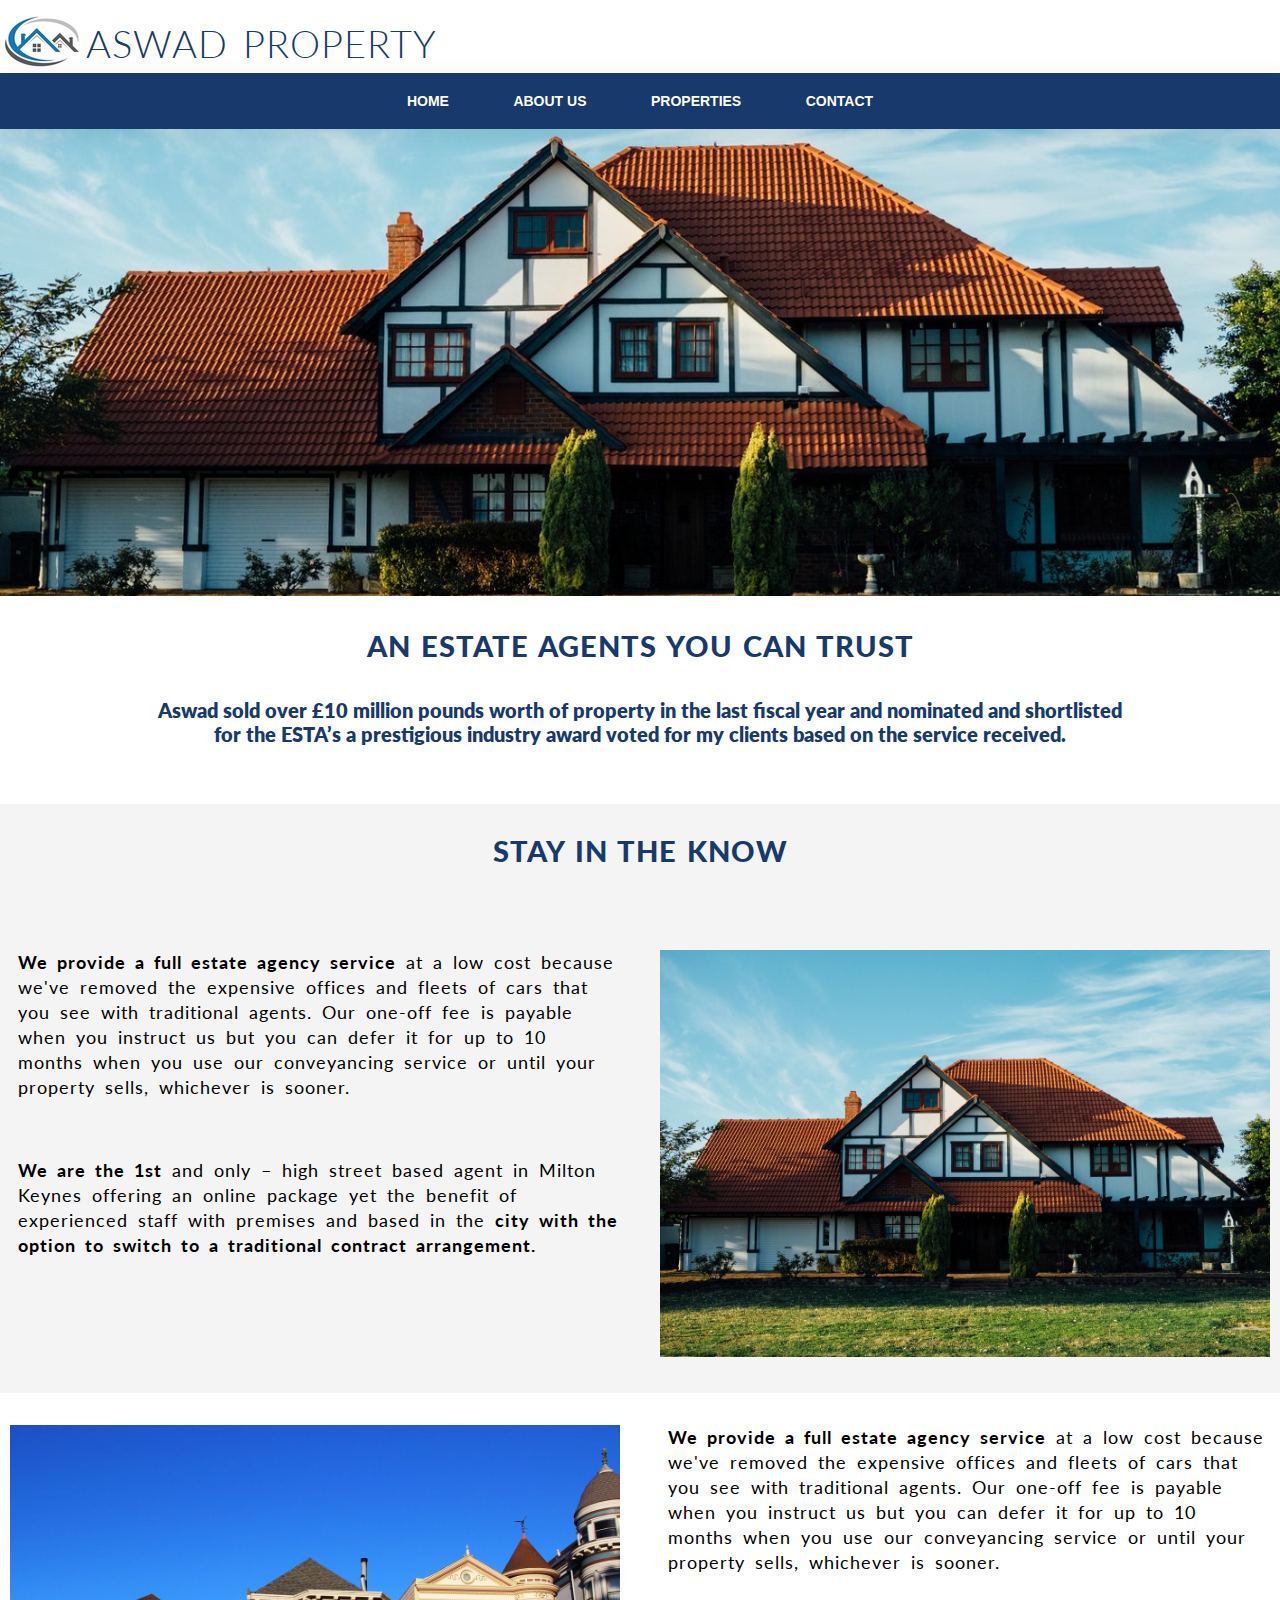
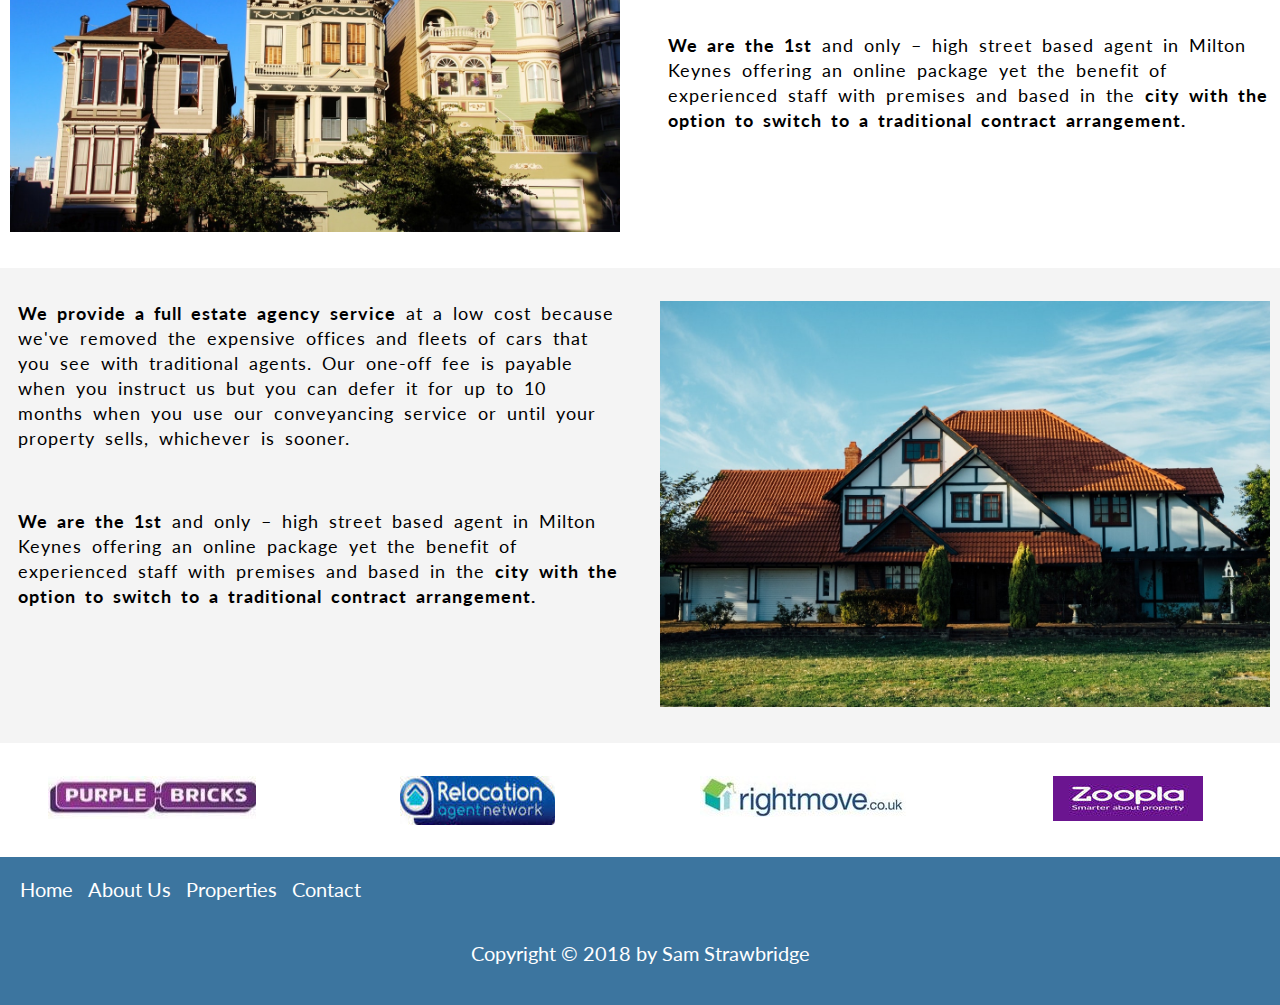
<file: agency/about.html>
<!DOCTYPE html>
<html lang="en">
  <head>
    <meta charset="UTF-8" />
    <meta
      name="viewport"
      content="width=device-width, initial-scale=1 max-scale=1"
    />
    <title>About</title>
    <link
      href="https://fonts.googleapis.com/css?family=Lato:100,300,400,300italic"
      rel="stylesheet"
      type="text/css"
    />
    <link href="css/nav.css" rel="stylesheet" />
    <link href="css/half-slider.css" rel="stylesheet" />
    <link href="css/bootstrap.css" rel="stylesheet" />
    <link href="css/Grid.css" rel="stylesheet" />
    <link href="css/style.css" rel="stylesheet" />
    <link
      rel="stylesheet"
      href="https://use.fontawesome.com/releases/v5.5.0/css/all.css"
      integrity="sha384-B4dIYHKNBt8Bc12p+WXckhzcICo0wtJAoU8YZTY5qE0Id1GSseTk6S+L3BlXeVIU"
      crossorigin="anonymous"
    />
  </head>

  <body>
    <script src="js/jquery-1.11.2.min.js"></script>
    <script src="js/main.js"></script>

    <div class="logo">
      <img src="images/logo.jpg" alt="" />
      <h1>ASWAD PROPERTY</h1>
    </div>

    <div class="nav-wrap">
      <nav class="navigation">
        <div class="nav yoga">
          <ul class="nav-menu">
            <li><a href="index.html">Home</a></li>
            <li><a href="about.html">About Us</a></li>
            <li><a href="properties.html">Properties</a></li>
            <li><a href="contact.html">Contact</a></li>
          </ul>
        </div>
      </nav>
    </div>

    <div class="other-background"></div>

    <section class="section-intro">
      <div class="row">
        <div class="col span-1-of-1">
          <h2>An Estate Agents You Can Trust</h2>
          <p class="first">
            Aswad sold over £10 million pounds worth of property in the last
            fiscal year and nominated and shortlisted for the ESTA’s a
            prestigious industry award voted for my clients based on the service
            received.
          </p>
        </div>
      </div>
    </section>

    <section class="section-about">
      <div class="divider-background">
        <div class="row">
          <h2>Stay In The Know</h2>
        </div>
        <div class="row">
          <div class="col span-1-of-2">
            <div class="margin-about">
              <p class="facts">
                <strong>We provide a full estate agency service</strong> at a
                low cost because we've removed the expensive offices and fleets
                of cars that you see with traditional agents. Our one-off fee is
                payable when you instruct us but you can defer it for up to 10
                months when you use our conveyancing service or until your
                property sells, whichever is sooner.
              </p>
              <br /><br />
              <p class="facts">
                <strong>We are the 1st</strong> and only – high street based
                agent in Milton Keynes offering an online package yet the
                benefit of experienced staff with premises and based in the
                <strong
                  >city with the option to switch to a traditional contract
                  arrangement.</strong
                ><br /><br />
              </p>
            </div>
          </div>
          <div class="col span-1-of-2">
            <div class="container-about">
              <img src="images/img2.jpg" alt="" />
            </div>
          </div>
        </div>
      </div>
      <div class="row">
        <div class="col span-1-of-2">
          <div class="container-about">
            <img src="images/img3.jpg" alt="" />
          </div>
        </div>
        <div class="col span-1-of-2">
          <div class="margin-about">
            <p class="facts">
              <strong>We provide a full estate agency service</strong> at a low
              cost because we've removed the expensive offices and fleets of
              cars that you see with traditional agents. Our one-off fee is
              payable when you instruct us but you can defer it for up to 10
              months when you use our conveyancing service or until your
              property sells, whichever is sooner.
            </p>
            <br /><br />
            <p class="facts">
              <strong>We are the 1st</strong> and only – high street based agent
              in Milton Keynes offering an online package yet the benefit of
              experienced staff with premises and based in the
              <strong
                >city with the option to switch to a traditional contract
                arrangement.</strong
              ><br /><br />
            </p>
          </div>
        </div>
      </div>
      <div class="divider-background">
        <div class="row">
          <div class="col span-1-of-2">
            <div class="margin-about">
              <p class="facts">
                <strong>We provide a full estate agency service</strong> at a
                low cost because we've removed the expensive offices and fleets
                of cars that you see with traditional agents. Our one-off fee is
                payable when you instruct us but you can defer it for up to 10
                months when you use our conveyancing service or until your
                property sells, whichever is sooner.
              </p>
              <br /><br />
              <p class="facts">
                <strong>We are the 1st</strong> and only – high street based
                agent in Milton Keynes offering an online package yet the
                benefit of experienced staff with premises and based in the
                <strong
                  >city with the option to switch to a traditional contract
                  arrangement.</strong
                ><br /><br />
              </p>
            </div>
          </div>
          <div class="col span-1-of-2">
            <div class="container-about">
              <img src="images/img2.jpg" alt="" />
            </div>
          </div>
        </div>
      </div>
    </section>

    <div class="section-connect">
      <div class="row">
        <div class="col span-1-of-4">
          <a href="">
            <img
              class="img-fluid img-center"
              src="images/purplebricks.jpg"
              alt=""
            />
          </a>
        </div>
        <div class="col span-1-of-4">
          <a href="">
            <img
              class="img-fluid img-center"
              src="images/relocation.jpg"
              alt=""
            />
          </a>
        </div>
        <div class="col span-1-of-4">
          <a href="">
            <img
              class="img-fluid img-center"
              src="images/rightmove.jpg"
              alt=""
            />
          </a>
        </div>
        <div class="col span-1-of-4">
          <a href="">
            <img class="img-fluid img-center" src="images/Zoopla.jpg" alt="" />
          </a>
        </div>
      </div>
    </div>

    <div class="section-footer">
      <div class="row">
        <ul class="footer-nav">
          <li><a href="index.html">Home</a></li>
          <li><a href="about.html">About Us</a></li>
          <li><a href="properties.html">Properties</a></li>
          <li><a href="contact.html">Contact</a></li>
        </ul>

        <ul class="social-links">
          <li>
            <a href="#"><i class="fab fa-facebook-f"></i></a>
          </li>
          <li>
            <a href="#"><i class="fab fa-twitter"></i></a>
          </li>
          <li>
            <a href="#"><i class="fab fa-instagram"></i></a>
          </li>
          <li>
            <a href="#"><i class="fab fa-google-plus-square"></i></a>
          </li>
        </ul>
      </div>
      <div class="row">
        <div class="copy">
          <p>Copyright &copy; 2018 by Sam Strawbridge</p>
        </div>
      </div>
    </div>

    <!-- jQuery -->
    <script src="js/jquery.js"></script>

    <!-- Bootstrap Core JavaScript -->
    <script src="js/bootstrap.min.js"></script>

    <!-- Script to Activate the Carousel -->
    <script>
      $(".carousel").carousel({
        interval: 5000 //changes the speed
      });
    </script>
  </body>
</html>
</file>
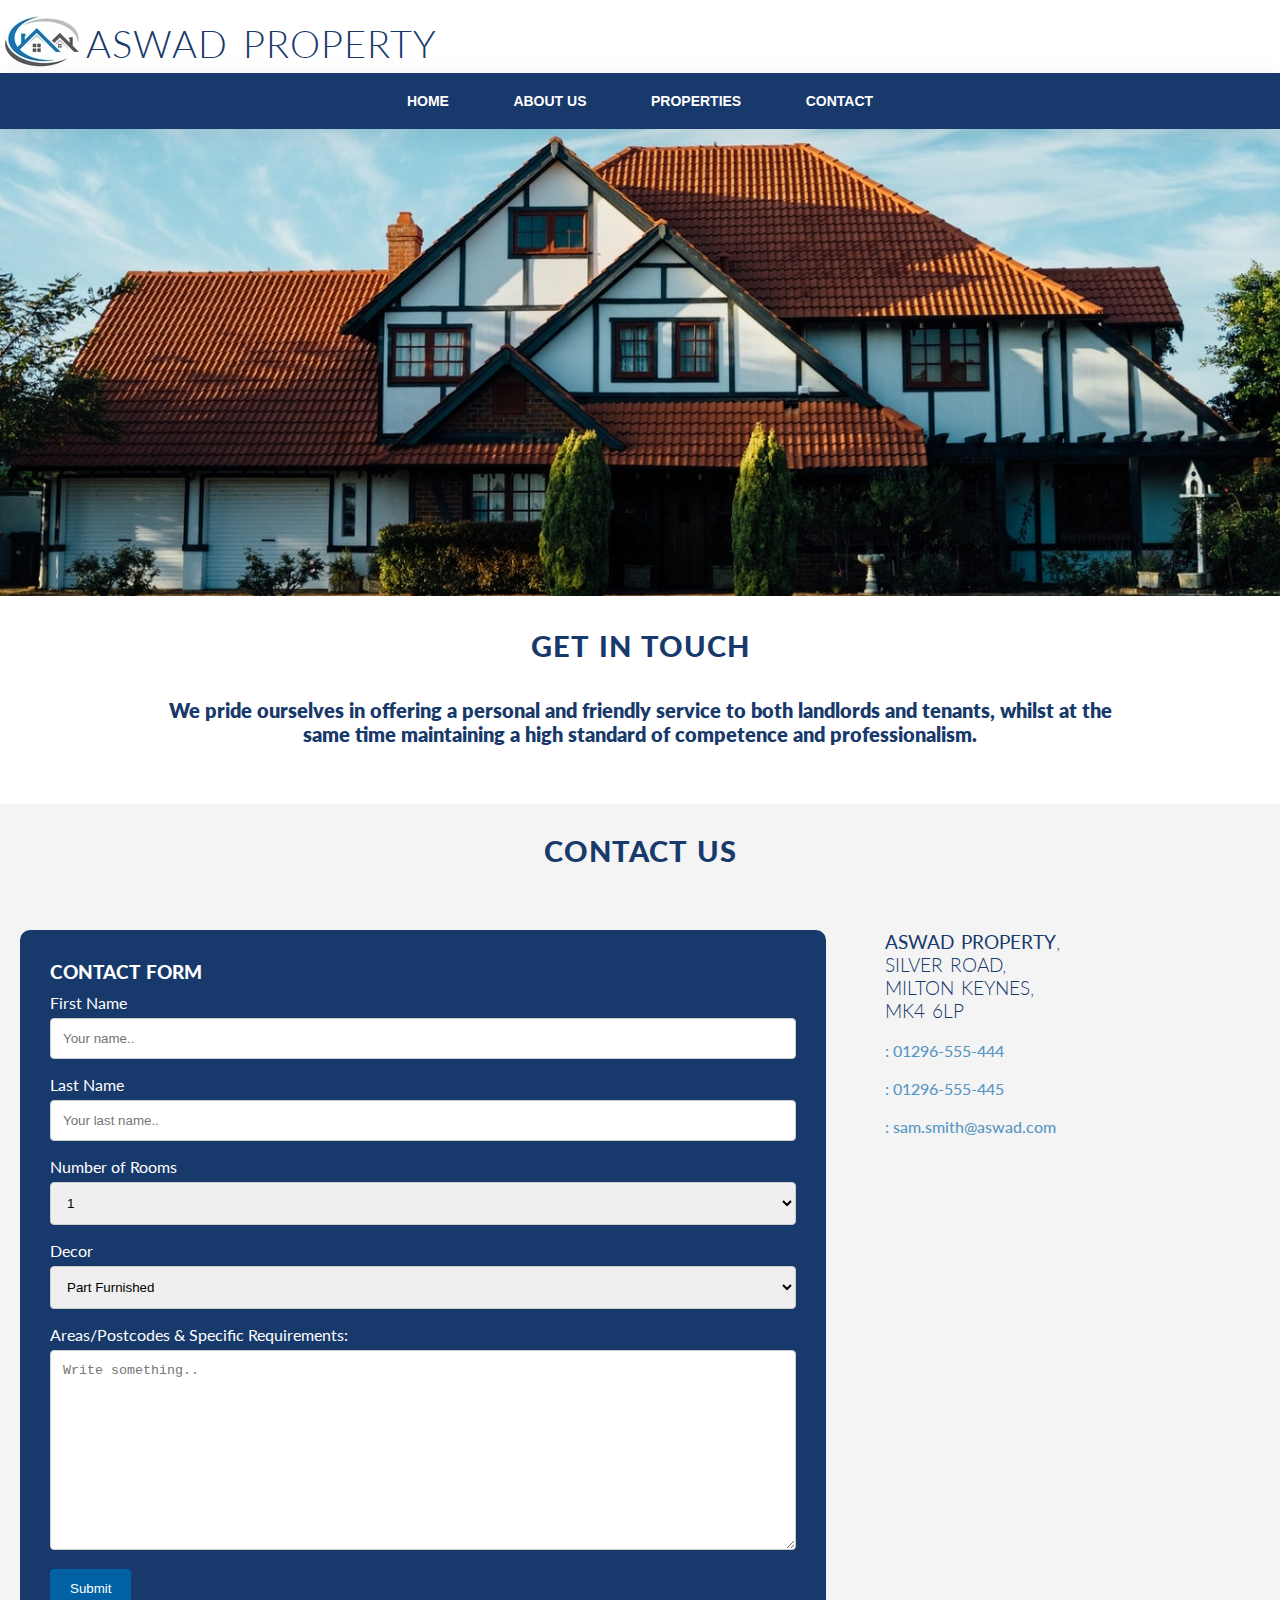
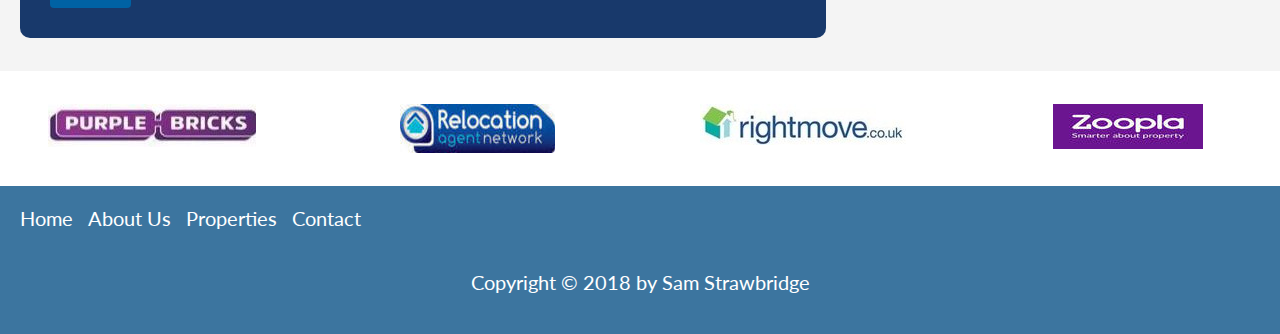
<file: agency/contact.html>
<!DOCTYPE html>
<html lang="en">
  <head>
    <meta charset="UTF-8" />
    <meta
      name="viewport"
      content="width=device-width, initial-scale=1 max-scale=1"
    />
    <title>Contact</title>
    <link
      href="https://fonts.googleapis.com/css?family=Lato:100,300,400,300italic"
      rel="stylesheet"
      type="text/css"
    />
    <link href="css/nav.css" rel="stylesheet" />
    <link href="css/half-slider.css" rel="stylesheet" />
    <link href="css/bootstrap.css" rel="stylesheet" />
    <link href="css/Grid.css" rel="stylesheet" />
    <link href="css/style.css" rel="stylesheet" />
    <link
      rel="stylesheet"
      href="https://use.fontawesome.com/releases/v5.5.0/css/all.css"
      integrity="sha384-B4dIYHKNBt8Bc12p+WXckhzcICo0wtJAoU8YZTY5qE0Id1GSseTk6S+L3BlXeVIU"
      crossorigin="anonymous"
    />
  </head>

  <body>
    <script src="js/jquery-1.11.2.min.js"></script>
    <script src="js/main.js"></script>

    <div class="logo">
      <img src="images/logo.jpg" alt="" />
      <h1>ASWAD PROPERTY</h1>
    </div>

    <div class="nav-wrap">
      <nav class="navigation">
        <div class="nav" nav-menu-style="yoga">
          <ul class="nav-menu">
            <li><a href="index.html">Home</a></li>
            <li><a href="about.html">About Us</a></li>
            <li><a href="properties.html">Properties</a></li>
            <li><a href="contact.html">Contact</a></li>
          </ul>
        </div>
      </nav>
    </div>

    <div class="other-background"></div>

    <section class="section-intro">
      <div class="row">
        <div class="col span-1-of-1">
          <h2>Get In Touch</h2>
          <p class="first">
            We pride ourselves in offering a personal and friendly service to
            both landlords and tenants, whilst at the same time maintaining a
            high standard of competence and professionalism.
          </p>
        </div>
      </div>
    </section>

    <section class="section-contact">
      <div class="divider-background">
        <div class="row">
          <h2>Contact Us</h2>
        </div>
        <div class="row">
          <div class="col span-2-of-3">
            <div class="container">
              <h3>Contact Form</h3>
              <form>
                <label for="fname">First Name</label>
                <input
                  type="text"
                  id="fname"
                  name="firstname"
                  placeholder="Your name.."
                />

                <label for="lname">Last Name</label>
                <input
                  type="text"
                  id="lname"
                  name="lastname"
                  placeholder="Your last name.."
                />

                <label for="number">Number of Rooms</label>
                <select id="number" name="number">
                  <option value="one">1</option>
                  <option value="two">2</option>
                  <option value="three">3</option>
                  <option value="more">4+</option>
                </select>

                <label for="decor">Decor</label>
                <select id="decor" name="decor">
                  <option value="part">Part Furnished</option>
                  <option value="furnished">Furnished</option>
                  <option value="unfurnished">Unfurnished</option>
                </select>

                <label for="subject"
                  >Areas/Postcodes & Specific Requirements:</label
                >
                <textarea
                  id="subject"
                  name="subject"
                  placeholder="Write something.."
                  style="height:200px"
                ></textarea>

                <input type="submit" value="Submit" />
              </form>
            </div>
          </div>

          <div class="col span-1-of-3">
            <div class="margin">
              <h3>
                <strong>ASWAD PROPERTY</strong>,<br />
                Silver Road,<br />
                Milton Keynes,<br />
                MK4 6LP
              </h3>
              <br />
            </div>
            <div class="icons margin-icons">
              <i class="fas fa-phone"></i> : 01296-555-444<br /><br />
              <i class="fas fa-fax"></i>: 01296-555-445<br /><br />
              <i class="fas fa-envelope-open"></i> : sam.smith@aswad.com<br />
            </div>
            <iframe
              class="mymap"
              src="https://www.google.com/maps/embed?pb=!1m18!1m12!1m3!1d2454.221865726275!2d-0.766960348516259!3d52.03927197939625!2m3!1f0!2f0!3f0!3m2!1i1024!2i768!4f13.1!3m3!1m2!1s0x4877aaa21dd7b1f1%3A0xf9d505be35c33cfd!2sWitan+Gate%2C+Milton+Keynes+MK9+2HP!5e0!3m2!1sen!2suk!4v1539789175643"
              allowfullscreen
            ></iframe>
          </div>
        </div>
      </div>
    </section>

    <div class="section-connect">
      <div class="row">
        <div class="col span-1-of-4">
          <a href="">
            <img
              class="img-fluid img-center"
              src="images/purplebricks.jpg"
              alt=""
            />
          </a>
        </div>
        <div class="col span-1-of-4">
          <a href="">
            <img
              class="img-fluid img-center"
              src="images/relocation.jpg"
              alt=""
            />
          </a>
        </div>
        <div class="col span-1-of-4">
          <a href="">
            <img
              class="img-fluid img-center"
              src="images/rightmove.jpg"
              alt=""
            />
          </a>
        </div>
        <div class="col span-1-of-4">
          <a href="">
            <img class="img-fluid img-center" src="images/Zoopla.jpg" alt="" />
          </a>
        </div>
      </div>
    </div>

    <div class="section-footer">
      <div class="row">
        <ul class="footer-nav">
          <li><a href="index.html">Home</a></li>
          <li><a href="about.html">About Us</a></li>
          <li><a href="properties.html">Properties</a></li>
          <li><a href="contact.html">Contact</a></li>
        </ul>

        <ul class="social-links">
          <li>
            <a href="#"><i class="fab fa-facebook-f"></i></a>
          </li>
          <li>
            <a href="#"><i class="fab fa-twitter"></i></a>
          </li>
          <li>
            <a href="#"><i class="fab fa-instagram"></i></a>
          </li>
          <li>
            <a href="#"><i class="fab fa-google-plus-square"></i></a>
          </li>
        </ul>
      </div>
      <div class="row">
        <div class="copy">
          <p>Copyright &copy; 2018 by Sam Strawbridge</p>
        </div>
      </div>
    </div>

    <!-- jQuery -->
    <script src="js/jquery.js"></script>

    <!-- Bootstrap Core JavaScript -->
    <script src="js/bootstrap.min.js"></script>

    <!-- Script to Activate the Carousel -->
    <script>
      $(".carousel").carousel({
        interval: 5000 //changes the speed
      });
    </script>
  </body>
</html>
</file>
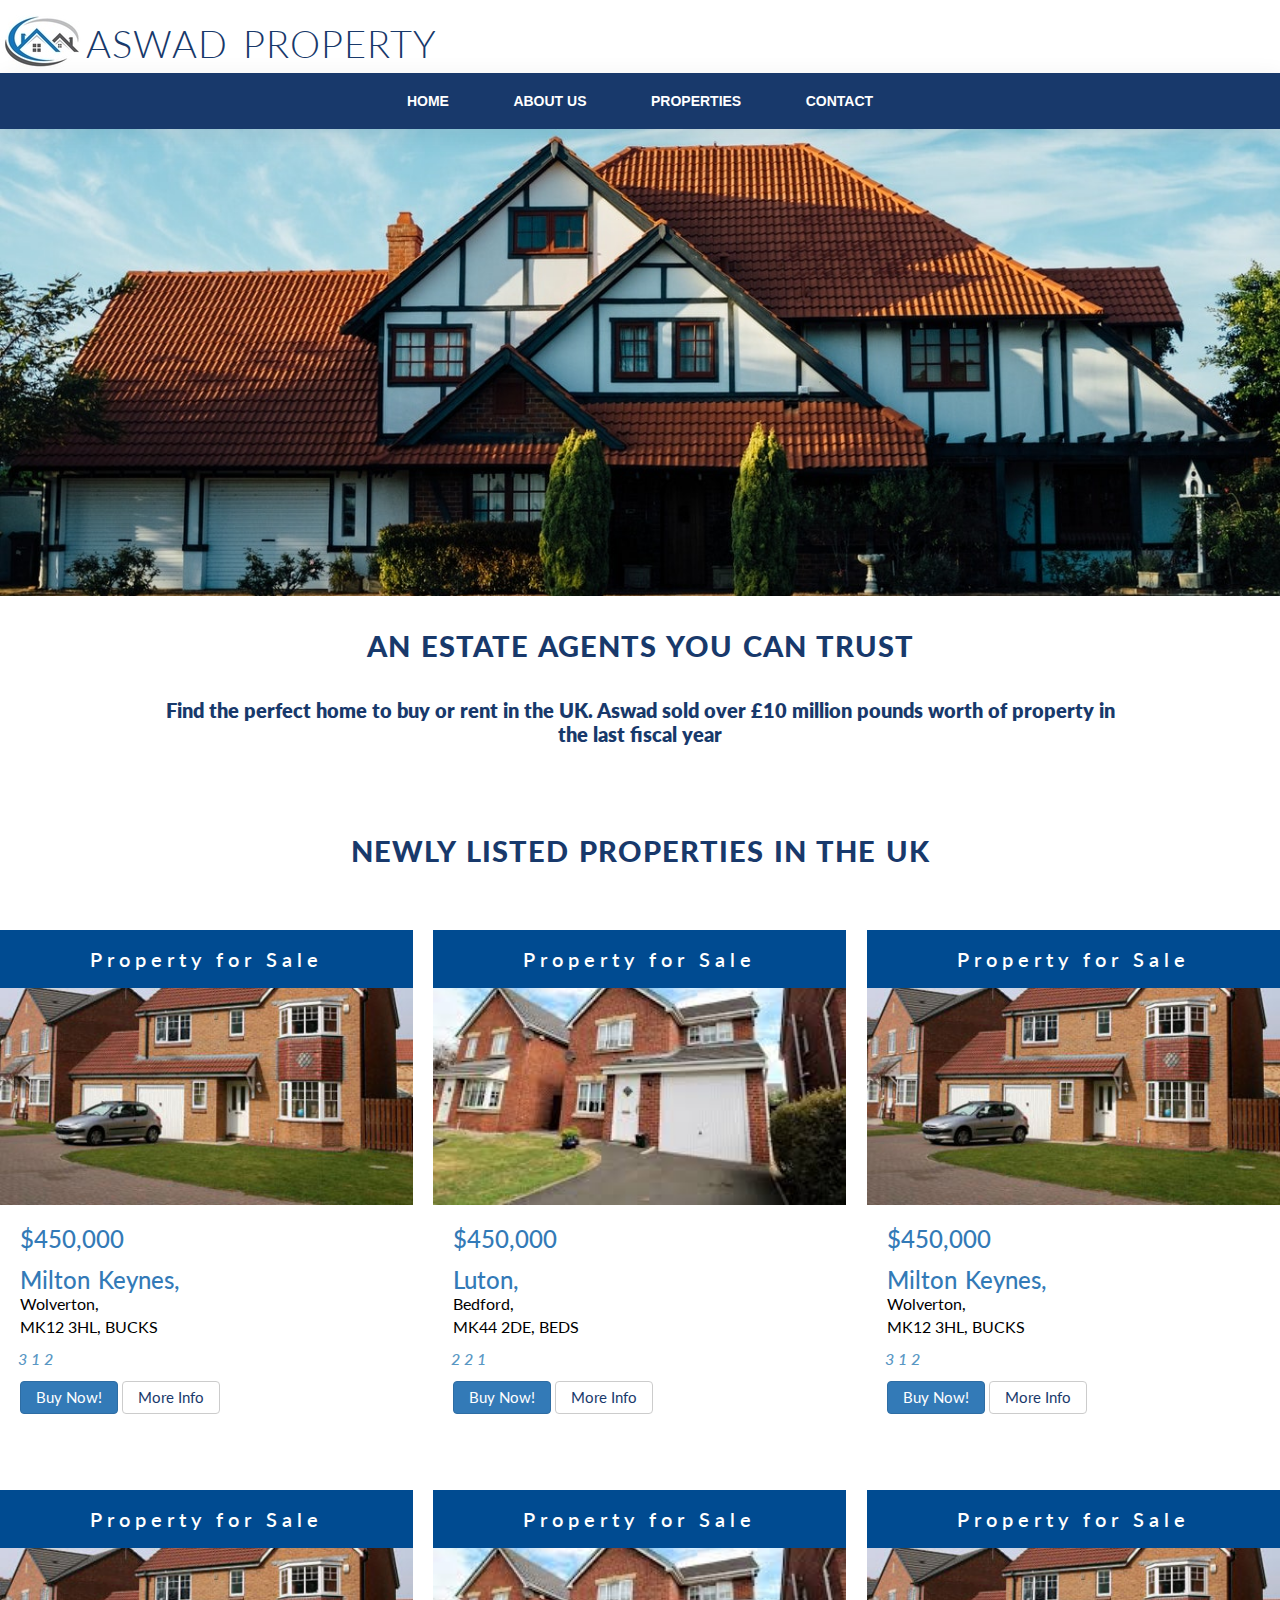
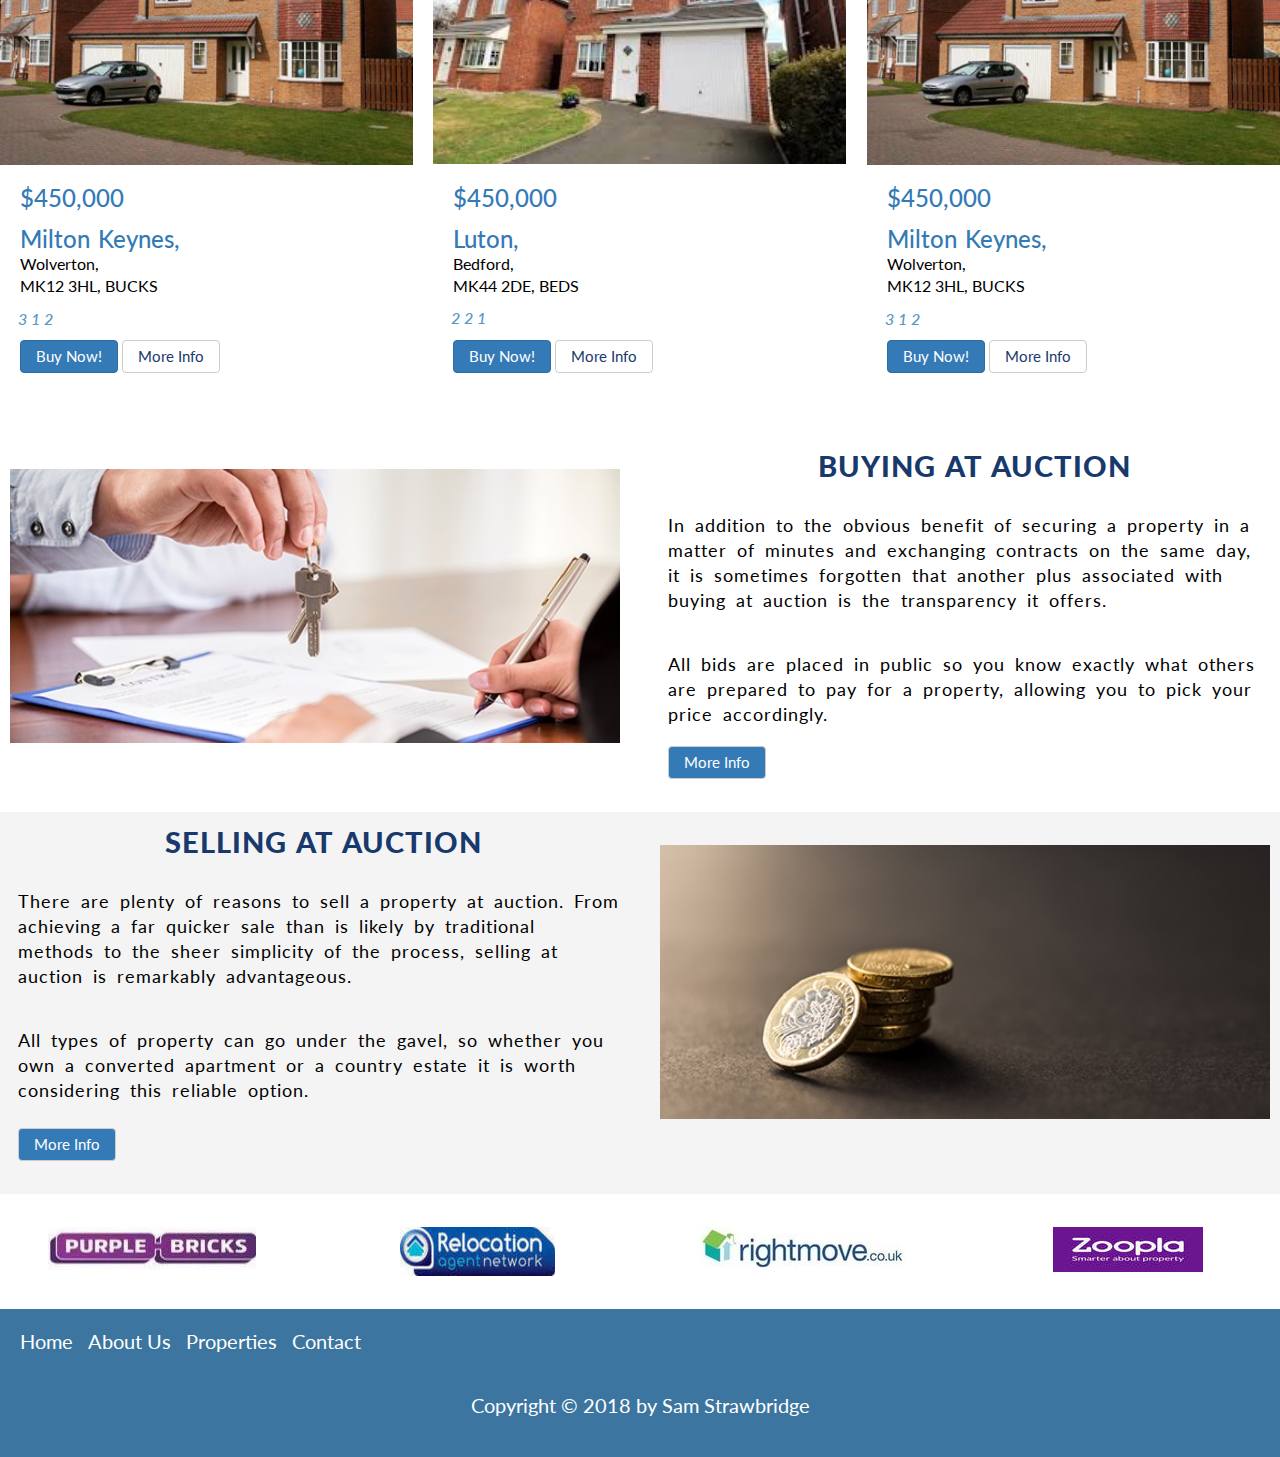
<file: agency/properties.html>
<!DOCTYPE html>
<html lang="en">
  <head>
    <meta charset="UTF-8" />
    <meta
      name="viewport"
      content="width=device-width, initial-scale=1 max-scale=1"
    />
    <title>Properties</title>
    <link
      href="https://fonts.googleapis.com/css?family=Lato:100,300,400,300italic"
      rel="stylesheet"
      type="text/css"
    />
    <link href="css/nav.css" rel="stylesheet" />
    <link href="css/half-slider.css" rel="stylesheet" />
    <link href="css/bootstrap.css" rel="stylesheet" />
    <link href="css/Grid.css" rel="stylesheet" />
    <link href="css/style.css" rel="stylesheet" />
    <link
      rel="stylesheet"
      href="https://use.fontawesome.com/releases/v5.5.0/css/all.css"
      integrity="sha384-B4dIYHKNBt8Bc12p+WXckhzcICo0wtJAoU8YZTY5qE0Id1GSseTk6S+L3BlXeVIU"
      crossorigin="anonymous"
    />
  </head>

  <body>
    <script src="js/jquery-1.11.2.min.js"></script>
    <script src="js/main.js"></script>

    <div class="logo">
      <img src="images/logo.jpg" alt="" />
      <h1>ASWAD PROPERTY</h1>
    </div>

    <div class="nav-wrap">
      <nav class="navigation">
        <div class="nav" nav-menu-style="yoga">
          <ul class="nav-menu">
            <li><a href="index.html">Home</a></li>
            <li><a href="about.html">About Us</a></li>
            <li><a href="properties.html">Properties</a></li>
            <li><a href="contact.html">Contact</a></li>
          </ul>
        </div>
      </nav>
    </div>

    <div class="other-background"></div>

    <section class="section-intro">
      <div class="row">
        <div class="col span-1-of-1">
          <h2>An Estate Agents You Can Trust</h2>
          <p class="first">
            Find the perfect home to buy or rent in the UK. Aswad sold over £10
            million pounds worth of property in the last fiscal year
          </p>
        </div>
      </div>
    </section>

    <section class="section-properties">
      <div class="row">
        <h2>Newly listed properties in the UK</h2>
      </div>
      <div class="row">
        <div class="divider-background">
          <div class="col span-1-of-3">
            <div class="thumbnail">
              <div class="img">
                <img src="images/house1.jpg" alt="" />
                <div class="top"><span>Property for Sale</span></div>
              </div>
              <div class="caption">
                <h3>$450,000</h3>
                <h3>Milton Keynes,</h3>
                <p>
                  Wolverton,<br />
                  MK12 3HL, BUCKS
                </p>
                <div class="icons">
                  <i class="fas fa-bed"> 3</i>
                  <i class="fas fa-shower"> 1</i>
                  <i class="fas fa-car"> 2</i>
                </div>
                <p>
                  <a href="house1.html" class="btn btn-primary">Buy Now!</a>
                  <a href="house1.html" class="btn btn-default">More Info</a>
                </p>
              </div>
            </div>
          </div>

          <div class="col span-1-of-3">
            <div class="thumbnail">
              <div class="img">
                <img src="images/house6.jpg" alt="" />
                <div class="top"><span>Property for Sale</span></div>
              </div>
              <div class="caption">
                <h3>$450,000</h3>
                <h3>Luton,</h3>
                <p>
                  Bedford,<br />
                  MK44 2DE, BEDS
                </p>
                <div class="icons">
                  <i class="fas fa-bed"> 2</i>
                  <i class="fas fa-shower"> 2</i>
                  <i class="fas fa-car"> 1</i>
                </div>
                <p>
                  <a href="house1.html" class="btn btn-primary">Buy Now!</a>
                  <a href="house1.html" class="btn btn-default">More Info</a>
                </p>
              </div>
            </div>
          </div>
          <div class="col span-1-of-3">
            <div class="thumbnail">
              <div class="img">
                <img src="images/house1.jpg" alt="" />
                <div class="top"><span>Property for Sale</span></div>
              </div>
              <div class="caption">
                <h3>$450,000</h3>
                <h3>Milton Keynes,</h3>
                <p>
                  Wolverton,<br />
                  MK12 3HL, BUCKS
                </p>
                <div class="icons">
                  <i class="fas fa-bed"> 3</i>
                  <i class="fas fa-shower"> 1</i>
                  <i class="fas fa-car"> 2</i>
                </div>
                <p>
                  <a href="house1.html" class="btn btn-primary">Buy Now!</a>
                  <a href="house1.html" class="btn btn-default">More Info</a>
                </p>
              </div>
            </div>
          </div>
        </div>
      </div>
      <div class="row">
        <div class="divider-background">
          <div class="col span-1-of-3">
            <div class="thumbnail">
              <div class="img">
                <img src="images/house1.jpg" alt="" />
                <div class="top"><span>Property for Sale</span></div>
              </div>
              <div class="caption">
                <h3>$450,000</h3>
                <h3>Milton Keynes,</h3>
                <p>
                  Wolverton,<br />
                  MK12 3HL, BUCKS
                </p>
                <div class="icons">
                  <i class="fas fa-bed"> 3</i>
                  <i class="fas fa-shower"> 1</i>
                  <i class="fas fa-car"> 2</i>
                </div>
                <p>
                  <a href="house1.html" class="btn btn-primary">Buy Now!</a>
                  <a href="house1.html" class="btn btn-default">More Info</a>
                </p>
              </div>
            </div>
          </div>

          <div class="col span-1-of-3">
            <div class="thumbnail">
              <div class="img">
                <img src="images/house6.jpg" alt="" />
                <div class="top"><span>Property for Sale</span></div>
              </div>
              <div class="caption">
                <h3>$450,000</h3>
                <h3>Luton,</h3>
                <p>
                  Bedford,<br />
                  MK44 2DE, BEDS
                </p>
                <div class="icons">
                  <i class="fas fa-bed"> 2</i>
                  <i class="fas fa-shower"> 2</i>
                  <i class="fas fa-car"> 1</i>
                </div>
                <p>
                  <a href="house1.html" class="btn btn-primary">Buy Now!</a>
                  <a href="house1.html" class="btn btn-default">More Info</a>
                </p>
              </div>
            </div>
          </div>
          <div class="col span-1-of-3">
            <div class="thumbnail">
              <div class="img">
                <img src="images/house1.jpg" alt="" />
                <div class="top"><span>Property for Sale</span></div>
              </div>
              <div class="caption">
                <h3>$450,000</h3>
                <h3>Milton Keynes,</h3>
                <p>
                  Wolverton,<br />
                  MK12 3HL, BUCKS
                </p>
                <div class="icons">
                  <i class="fas fa-bed"> 3</i>
                  <i class="fas fa-shower"> 1</i>
                  <i class="fas fa-car"> 2</i>
                </div>
                <p>
                  <a href="house1.html" class="btn btn-primary">Buy Now!</a>
                  <a href="house1.html" class="btn btn-default">More Info</a>
                </p>
              </div>
            </div>
          </div>
        </div>
      </div>
    </section>

    <section class="section-auction-details">
      <div class="row">
        <div class="col span-1-of-2">
          <div class="container-about">
            <img src="images/keys.jpg" alt="" />
          </div>
        </div>
        <div class="col span-1-of-2">
          <div class="margin-about">
            <h2>BUYING AT AUCTION</h2>
            <p class="facts">
              In addition to the obvious benefit of securing a property in a
              matter of minutes and exchanging contracts on the same day, it is
              sometimes forgotten that another plus associated with buying at
              auction is the transparency it offers.
            </p>
            <br />
            <p class="facts">
              All bids are placed in public so you know exactly what others are
              prepared to pay for a property, allowing you to pick your price
              accordingly.
            </p>
            <br />
            <p>
              <a href="house1.html" class="btn btn-auction">More Info</a>
            </p>
          </div>
        </div>
      </div>
      <div class="divider-background">
        <div class="row">
          <div class="col span-1-of-2">
            <div class="margin-about">
              <h2>SELLING AT AUCTION</h2>
              <p class="facts">
                There are plenty of reasons to sell a property at auction. From
                achieving a far quicker sale than is likely by traditional
                methods to the sheer simplicity of the process, selling at
                auction is remarkably advantageous.
              </p>
              <br />
              <p class="facts">
                All types of property can go under the gavel, so whether you own
                a converted apartment or a country estate it is worth
                considering this reliable option.<br /><br />
              </p>
              <p>
                <a href="house1.html" class="btn btn-auction">More Info</a>
              </p>
            </div>
          </div>
          <div class="col span-1-of-2">
            <div class="container-about">
              <img src="images/money.jpg" alt="" />
            </div>
          </div>
        </div>
      </div>
    </section>

    <div class="section-connect">
      <div class="row">
        <div class="col span-1-of-4">
          <a href="">
            <img
              class="img-fluid img-center"
              src="images/purplebricks.jpg"
              alt=""
            />
          </a>
        </div>
        <div class="col span-1-of-4">
          <a href="">
            <img
              class="img-fluid img-center"
              src="images/relocation.jpg"
              alt=""
            />
          </a>
        </div>
        <div class="col span-1-of-4">
          <a href="">
            <img
              class="img-fluid img-center"
              src="images/rightmove.jpg"
              alt=""
            />
          </a>
        </div>
        <div class="col span-1-of-4">
          <a href="">
            <img class="img-fluid img-center" src="images/Zoopla.jpg" alt="" />
          </a>
        </div>
      </div>
    </div>

    <div class="section-footer">
      <div class="row">
        <ul class="footer-nav">
          <li><a href="index.html">Home</a></li>
          <li><a href="about.html">About Us</a></li>
          <li><a href="properties.html">Properties</a></li>
          <li><a href="contact.html">Contact</a></li>
        </ul>

        <ul class="social-links">
          <li>
            <a href="#"><i class="fab fa-facebook-f"></i></a>
          </li>
          <li>
            <a href="#"><i class="fab fa-twitter"></i></a>
          </li>
          <li>
            <a href="#"><i class="fab fa-instagram"></i></a>
          </li>
          <li>
            <a href="#"><i class="fab fa-google-plus-square"></i></a>
          </li>
        </ul>
      </div>
      <div class="row">
        <div class="copy">
          <p>Copyright &copy; 2018 by Sam Strawbridge</p>
        </div>
      </div>
    </div>

    <!-- jQuery -->
    <script src="js/jquery.js"></script>

    <!-- Bootstrap Core JavaScript -->
    <script src="js/bootstrap.min.js"></script>

    <!-- Script to Activate the Carousel -->
    <script>
      $(".carousel").carousel({
        interval: 5000 //changes the speed
      });
    </script>
  </body>
</html>
</file>
<file: agency/css/nav.css>
nav {
    box-shadow: 3px 4px 24px 0 rgba(0, 0, 0, .07);
    margin-top: 0px;
    background: #18396B;
    font-family: 'Fjalla One', sans-serif;
}

.nav ul {
    width: 100%;
    overflow: hidden;
    list-style: none;
}

.nav-button:hover {
    cursor: pointer;
}

.navigation {
    clear: both;
    width: 100%;
    position: relative;
}

.nav a {
    color: #35404f;
    text-transform: uppercase;
    text-decoration: none;
}

body .nav .nav-menu li a {
    display: inline-block;
    margin-top: 10px;
    padding: 15px 25px;
    color: #fff;
    font-size: 14px;
    font-weight: 700;
}

/*.nav.yoga .nav-menu li.active a{
    color:#35404f;
    text-decoration:underline;
}*/

.nav.yoga .nav-menu li a:hover {
    /*color:#35404f;*/
    text-decoration: underline;
}

.nav.yoga .nav-toggled {
    min-height: 36px;
    border-radius: 6px;
}

.nav.yoga .nav-toggled-controls {
    display: block;
    height: 70px;
    color: #35404f;
    text-align: left;
    position: relative;
}

.nav.yoga .nav-toggled-title {
    position: relative;
    top: 9px;
    left: 15px;
    font-size: 16px;
}

.nav.yoga .nav-button {
    display: block;
    position: absolute;
    right: 15px;
    top: 20px;
}

.nav.yoga .nav-button span {
    display: block;
    margin-top: 4px;
    height: 5px;
    background: #fff;
    width: 30px;
}

.nav-toggled-controls {
    border-bottom: 1px solid #35404f;
}

.nav.yoga .nav-toggled ul li a {
    border-top: 1px solid #fff;
}

.nav.yoga .nav-toggled ul li a {
    display: block;
    width: 100%;
    background-color: #18396B;
    color: #fff;
    text-align: left;
    padding: 10px 0 10px 15px;
    border-bottom: 1px solid #fff;
    text-align: center;
    font-size: 16px;
    -webkit-box-sizing: border-box;
    -moz-box-sizing: border-box;
    box-sizing: border-box;
}

.nav.yoga .nav-toggled ul li a:active {
    background-color: #d3d3d3;
    color: #fff;
    border-top: 1px solid #35404f;
}

.nav.yoga .nav-toggled ul li a:hover {
    background: #d3d3d3;
    text-decoration: none;
    color: #35404f;
    border-bottom: 1px solid #f5f5f5;
}

.nav.yoga .nav-toggled ul li {
    position: relative;
}

.toggle-sm:after {
    position: absolute;
    right: 15px;
    top: 10px;
    font-size: 18px;
    line-height: 25px;
}

.nav .nav-menu {
    text-align: center;
    overflow: visible;
    min-height: 56px;
}

.nav .nav-menu li {
    display: inline-block;
    padding: 0;
    margin: 0 !important;
    position: relative;
}

.nav-button:hover {
    cursor: pointer;
}

.nav .nav-toggled ul {
    display: none;
    margin: 0;
    padding: 0;
}

.nav ul {
    overflow: visible;
}

body .nav .nav-menu li a {
    padding: 10px 30px 0 30px;
}
</file>
<file: agency/css/half-slider.css>
html,
body {
  height: 100%;
}

.carousel {
  height: 50%;
}

.item,
.active,
.carousel-inner {
  height: 100%;
}

.fill {
  width: 100%;
  height: 100%;
  background-position: center;
  -webkit-background-size: cover;
  -moz-background-size: cover;
  background-size: cover;
  -o-background-size: cover;
}

footer {
  margin: 50px 0;
}
</file>
<file: agency/css/Grid.css>
/*  SECTIONS  ============================================================================= */

.section {
	clear: both;
	padding: 0px;
	margin: 0px;
}

/*  GROUPING  ============================================================================= */

.row {
    zoom: 1; /* For IE 6/7 (trigger hasLayout) */
}

.row:before,
.row:after {
    content:"";
    display:table;
}
.row:after {
    clear:both;
}

/*  GRID COLUMN SETUP   ==================================================================== */

.col {
	display: block;
	float:left;
	margin: 1% 0 1% 1.6%;
}

.col:first-child { margin-left: 0; } /* all browsers except IE6 and lower */


/*  REMOVE MARGINS AS ALL GO FULL WIDTH AT 480 PIXELS */

@media only screen and (max-width: 480px) {
	.col { 
		/*margin: 1% 0 1% 0%;*/
        margin: 0;
	}
}


/*  GRID OF TWO   ============================================================================= */


.span-2-of-2 {
	width: 100%;
}

.span-1-of-2 {
	width: 49.2%;
}

/*  GO FULL WIDTH AT LESS THAN 480 PIXELS */

@media only screen and (max-width: 480px) {
	.span-2-of-2 {
		width: 100%; 
	}
	.span-1-of-2 {
		width: 100%; 
	}
}


/*  GRID OF THREE   ============================================================================= */

	
.span-3-of-3 {
	width: 100%; 
}

.span-2-of-3 {
	width: 66.13%; 
}

.span-1-of-3 {
	width: 32.26%; 
}


/*  GO FULL WIDTH AT LESS THAN 480 PIXELS */

@media only screen and (max-width: 480px) {
	.span-3-of-3 {
		width: 100%; 
	}
	.span-2-of-3 {
		width: 100%; 
	}
	.span-1-of-3 {
		width: 100%;
	}
}

/*  GRID OF FOUR   ============================================================================= */

	
.span-4-of-4 {
	width: 100%; 
}

.span-3-of-4 {
	width: 74.6%; 
}

.span-2-of-4 {
	width: 49.2%; 
}

.span-1-of-4 {
	width: 23.8%; 
}


/*  GO FULL WIDTH AT LESS THAN 480 PIXELS */

@media only screen and (max-width: 480px) {
	.span-4-of-4 {
		width: 100%; 
	}
	.span-3-of-4 {
		width: 100%; 
	}
	.span-2-of-4 {
		width: 100%; 
	}
	.span-1-of-4 {
		width: 100%; 
	}
}


/*  GRID OF FIVE   ============================================================================= */

	
.span-5-of-5 {
	width: 100%;
}

.span-4-of-5 {
  	width: 79.68%; 
}

.span-3-of-5 {
  	width: 59.36%; 
}

.span-2-of-5 {
  	width: 39.04%;
}

.span-1-of-5 {
  	width: 18.72%;
}


/*  GO FULL WIDTH AT LESS THAN 480 PIXELS */

@media only screen and (max-width: 480px) {
	.span-5-of-5 {
		width: 100%; 
	}
	.span-4-of-5 {
		width: 100%; 
	}
	.span-3-of-5 {
		width: 100%; 
	}
	.span-2-of-5 {
		width: 100%; 
	}
	.span-1-of-5 {
		width: 100%; 
	}
}


/*  GRID OF SIX   ============================================================================= */


.span-6-of-6 {
	width: 100%;
}

.span-5-of-6 {
  	width: 83.06%;
}

.span-4-of-6 {
  	width: 66.13%;
}

.span-3-of-6 {
  	width: 49.2%;
}

.span-2-of-6 {
  	width: 32.26%;
}

.span-1-of-6 {
  	width: 15.33%;
}


/*  GO FULL WIDTH AT LESS THAN 480 PIXELS */

@media only screen and (max-width: 480px) {
	.span-6-of-6 {
		width: 100%; 
	}
	.span-5-of-6 {
		width: 100%; 
	}
	.span-4-of-6 {
		width: 100%; 
	}
	.span-3-of-6 {
		width: 100%; 
	}
	.span-2-of-6 {
		width: 100%; 
	}
	.span-1-of-6 {
		width: 100%; 
	}
}



/*  GRID OF SEVEN   ============================================================================= */


.span-7-of-7 {
	width: 100%;
}

.span-6-of-7 {
	width: 85.48%;
}

.span-5-of-7 {
  	width: 70.97%;
}

.span-4-of-7 {
  	width: 56.45%;
}

.span-3-of-7 {
  	width: 41.94%;
}

.span-2-of-7 {
  	width: 27.42%;
}

.span-1-of-7 {
  	width: 12.91%;
}


/*  GO FULL WIDTH AT LESS THAN 480 PIXELS */

@media only screen and (max-width: 480px) {
	.span-7-of-7 {
		width: 100%; 
	}
	.span-6-of-7 {
		width: 100%; 
	}
	.span-5-of-7 {
		width: 100%; 
	}
	.span-4-of-7 {
		width: 100%; 
	}
	.span-3-of-7 {
		width: 100%; 
	}
	.span-2-of-7 {
		width: 100%; 
	}
	.span-1-of-7 {
		width: 100%; 
	}
}


/*  GRID OF EIGHT   ============================================================================= */

	
.span-8-of-8 {
	width: 100%;
}

.span-7-of-8 {
	width: 87.3%; 
}

.span-6-of-8 {
	width: 74.6%; 
}

.span-5-of-8 {
	width: 61.9%; 
}

.span-4-of-8 {
	width: 49.2%; 
}

.span-3-of-8 {
	width: 36.5%;
}

.span-2-of-8 {
	width: 23.8%; 
}

.span-1-of-8 {
	width: 11.1%; 
}


/*  GO FULL WIDTH AT LESS THAN 480 PIXELS */

@media only screen and (max-width: 480px) {
	.span-8-of-8 {
		width: 100%; 
	}
	.span-7-of-8 {
		width: 100%; 
	}
	.span-6-of-8 {
		width: 100%; 
	}
	.span-5-of-8 {
		width: 100%; 
	}
	.span-4-of-8 {
		width: 100%; 
	}
	.span-3-of-8 {
		width: 100%; 
	}
	.span-2-of-8 {
		width: 100%; 
	}
	.span-1-of-8 {
		width: 100%; 
	}
}


/*  GRID OF NINE   ============================================================================= */


.span-9-of-9 {
	width: 100%;
}

.span-8-of-9 {
	width: 88.71%;
}

.span-7-of-9 {
	width: 77.42%; 
}

.span-6-of-9 {
	width: 66.13%; 
}

.span-5-of-9 {
	width: 54.84%; 
}

.span-4-of-9 {
	width: 43.55%; 
}

.span-3-of-9 {
	width: 32.26%;
}

.span-2-of-9 {
	width: 20.97%; 
}

.span-1-of-9 {
	width: 9.68%; 
}


/*  GO FULL WIDTH AT LESS THAN 480 PIXELS */

@media only screen and (max-width: 480px) {
	.span-9-of-9 {
		width: 100%; 
	}
	.span-8-of-9 {
		width: 100%; 
	}
	.span-7-of-9 {
		width: 100%; 
	}
	.span-6-of-9 {
		width: 100%; 
	}
	.span-5-of-9 {
		width: 100%; 
	}
	.span-4-of-9 {
		width: 100%; 
	}
	.span-3-of-9 {
		width: 100%; 
	}
	.span-2-of-9 {
		width: 100%; 
	}
	.span-1-of-9 {
		width: 100%; 
	}
}


/*  GRID OF TEN   ============================================================================= */


.span-10-of-10 {
	width: 100%;
}

.span-9-of-10 {
	width: 89.84%;
}

.span-8-of-10 {
	width: 79.68%;
}

.span-7-of-10 {
	width: 69.52%; 
}

.span-6-of-10 {
	width: 59.36%; 
}

.span-5-of-10 {
	width: 49.2%; 
}

.span-4-of-10 {
	width: 39.04%; 
}

.span-3-of-10 {
	width: 28.88%;
}

.span-2-of-10 {
	width: 18.72%; 
}

.span-1-of-10 {
	width: 8.56%; 
}


/*  GO FULL WIDTH AT LESS THAN 480 PIXELS */

@media only screen and (max-width: 480px) {
	.span-10-of-10 {
		width: 100%; 
	}
	.span-9-of-10 {
		width: 100%; 
	}
	.span-8-of-10 {
		width: 100%; 
	}
	.span-7-of-10 {
		width: 100%; 
	}
	.span-6-of-10 {
		width: 100%; 
	}
	.span-5-of-10 {
		width: 100%; 
	}
	.span-4-of-10 {
		width: 100%; 
	}
	.span-3-of-10 {
		width: 100%; 
	}
	.span-2-of-10 {
		width: 100%; 
	}
	.span-1-of-10 {
		width: 100%; 
	}
}


/*  GRID OF ELEVEN   ============================================================================= */

.span-11-of-11 {
	width: 100%;
}

.span-10-of-11 {
	width: 90.76%;
}

.span-9-of-11 {
	width: 81.52%;
}

.span-8-of-11 {
	width: 72.29%;
}

.span-7-of-11 {
	width: 63.05%; 
}

.span-6-of-11 {
	width: 53.81%; 
}

.span-5-of-11 {
	width: 44.58%; 
}

.span-4-of-11 {
	width: 35.34%; 
}

.span-3-of-11 {
	width: 26.1%;
}

.span-2-of-11 {
	width: 16.87%; 
}

.span-1-of-11 {
	width: 7.63%; 
}


/*  GO FULL WIDTH AT LESS THAN 480 PIXELS */

@media only screen and (max-width: 480px) {
	.span-11-of-11 {
		width: 100%; 
	}
	.span-10-of-11 {
		width: 100%; 
	}
	.span-9-of-11 {
		width: 100%; 
	}
	.span-8-of-11 {
		width: 100%; 
	}
	.span-7-of-11 {
		width: 100%; 
	}
	.span-6-of-11 {
		width: 100%; 
	}
	.span-5-of-11 {
		width: 100%; 
	}
	.span-4-of-11 {
		width: 100%; 
	}
	.span-3-of-11 {
		width: 100%; 
	}
	.span-2-of-11 {
		width: 100%; 
	}
	.span-1-of-11 {
		width: 100%; 
	}
}


/*  GRID OF TWELVE   ============================================================================= */

.span-12-of-12 {
	width: 100%;
}

.span-11-of-12 {
	width: 91.53%;
}

.span-10-of-12 {
	width: 83.06%;
}

.span-9-of-12 {
	width: 74.6%;
}

.span-8-of-12 {
	width: 66.13%;
}

.span-7-of-12 {
	width: 57.66%; 
}

.span-6-of-12 {
	width: 49.2%; 
}

.span-5-of-12 {
	width: 40.73%; 
}

.span-4-of-12 {
	width: 32.26%; 
}

.span-3-of-12 {
	width: 23.8%;
}

.span-2-of-12 {
	width: 15.33%; 
}

.span-1-of-12 {
	width: 6.86%; 
}


/*  GO FULL WIDTH AT LESS THAN 480 PIXELS */

@media only screen and (max-width: 480px) {
	.span-12-of-12 {
		width: 100%; 
	}
	.span-11-of-12 {
		width: 100%; 
	}
	.span-10-of-12 {
		width: 100%; 
	}
	.span-9-of-12 {
		width: 100%; 
	}
	.span-8-of-12 {
		width: 100%; 
	}
	.span-7-of-12 {
		width: 100%; 
	}
	.span-6-of-12 {
		width: 100%; 
	}
	.span-5-of-12 {
		width: 100%; 
	}
	.span-4-of-12 {
		width: 100%; 
	}
	.span-3-of-12 {
		width: 100%; 
	}
	.span-2-of-12 {
		width: 100%; 
	}
	.span-1-of-12 {
		width: 100%; 
	}
}
</file>
<file: agency/css/style.css>
* {
    padding: 0;
    margin: 0;
    -moz-box-sizing: border-box;
    -webkit-box-sizing: border-box;
    box-sizing: border-box;
}

body {
    overflow-x: hidden;
    font-family: 'Lato', 'Arial', 'sans-serif';
}

/*----------------------- */
/*REUSABLE COMPONENTS*/
/*------------------------*/

.row {
    max-width: 1440px;
    margin: 0 auto;
    padding-bottom: 20px;
}


.icons {
    margin-left: 18px;
    margin-bottom: 10px;
    color: #5997c4;
    font-weight: 500;
}

.other-background {
    width: 100%;
    height: 467px;
    background: url(../images/img2.jpg);
    background-position: 25% 55%;
    background-size: cover;
}

.divider-background {
    background-color: #f4f4f4;
}

.section-connect {
    height 50px;
    margin-top: 20px;
}

.img-center {
    display: block;
    margin-left: auto;
    margin-right: auto;
    padding: 0 20px;
}

.img-fluid {
    height: auto;
    max-width: 100%;
}

/*----------------------- */
/*HEADINGS*/
/*------------------------*/

h1,
h2,
h3 {
    font-weight: 300;
    text-transform: uppercase;
}

h1 {
    margin: 0;
    margin-top: 20px;
    color: #18396B;
    font-size: 240%;
    word-spacing: 4px;
    letter-spacing: 1px;
}

h2 {
    font-size: 180%;
    word-spacing: 2px;
    text-align: center;
    color: #18396B;
    font-weight: 900;
    margin-bottom: 30px;
    letter-spacing: 1px;
}

h3 {
    font-size: 120%;
    word-spacing: 2px;
    color: #18396B;
}

.slider-heading {
    color: #fff;
    font-size: 20px;
    font-weight: 900;
    margin-bottom: 130px;
}

.logo img {
    float: left;
    margin-top: 15px;
}

.logo h1 {
    float: left;
}

/*----------------------- */
/*Intro Section*/
/*------------------------*/

.section-intro {
    margin-top: 20px;
    margin-bottom: 20px;
}

.first {
    text-align: center;
    font-size: 20px;
    padding: 5px 150px;
    color: #18396B;
    font-weight: 800;
}

.second {
    text-align: center;
    font-size: 20px;
    padding: 0 150px;
    color: #18396B;
}

/*----------------------- */
/*features Section*/
/*------------------------*/

.section-featured,
.section-properties,
    {
    background-color: #f4f4f4;
    padding: 0 10px 30px 10px;

}

.section-featured h2,
.section-properties h2 {
    margin-top: 30px;
}

.thumbnail {
    display: block;
    height: auto;
    margin-bottom: 20px;
    line-height: 1.4;
    background-color: #fff;
    -webkit-transition: border .2s ease-in-out;
    -o-transition: border .2s ease-in-out;
    transition: border .2s ease-in-out;
}

.img {
    position: relative;
}

.bottom-right {
    position: absolute;
    bottom: 5px;
    right: 0px;
    padding: 15px 35px;
    background-color: rgba(80, 100, 231, 0.69);
    opacity: 0.9;
}

.bottom-right span {
    color: #fff;
    font-weight: 900;
    font-size: 20px;
}

.thumbnail img {
    width: 100%;
    height: auto;
}

.btn {
    display: inline-block;
    padding: 5px 15px;
    margin-bottom: 0;
    margin-left: 0px;
    font-size: 15px;
    font-weight: normal;
    line-height: 1.42857143;
    text-align: left;
    white-space: nowrap;
    vertical-align: left;
    -ms-touch-action: manipulation;
    touch-action: manipulation;
    cursor: pointer;
    -webkit-user-select: none;
    -moz-user-select: none;
    -ms-user-select: none;
    user-select: none;
    background-image: none;
    border: 1px solid transparent;
    border-radius: 4px;
}

.btn-primary {
    color: #fff;
    background-color: #337ab7;
    border-color: #2e6da4;
    text-decoration: none;
}

.btn-primary:hover {
    color: #337ab7;
    background-color: #fff;
    border-color: #2e6da4;
    text-decoration: none;
}

.btn-default {
    color: #18396B;
    background-color: #fff;
    border-color: #ccc;
    text-decoration: none;
}

.btn-default:hover {
    color: #fff;
    background-color: #18396B;
    border-color: #ccc;
    text-decoration: none;
}


.caption h3 {
    font-weight: 500;
    line-height: 1.1;
    text-transform: capitalize;
    color: #337ab7;
    font-size: 24px;
    padding: 15px 10px 0 20px;
}

.caption p {
    color: black;
    font-size: 16px;
    padding: 0 20px 10px 20px;
}

/*----------------------- */
/*contact Page*/
/*------------------------*/

.section-contact h2 {
    margin-top: 30px;
}

.margin {
    margin-left: 18px;
    margin-top: 0px;
}

.margin-icons {
    margin-bottom: 60px;
}

.container {
    margin-top: 30px;
    border-radius: 10px;
    background-color: #18396B;
    padding: 30px;
    color: #fff;
}

.container h3 {
    margin-bottom: 10px;
    color: #fff;
    font-weight: 900;
}

input[type=text],
select,
textarea {
    width: 100%;
    padding: 12px;
    border: 1px solid #ccc;
    border-radius: 4px;
    box-sizing: border-box;
    margin-top: 6px;
    margin-bottom: 16px;
    resize: vertical;
}

input[type=submit] {
    background-color: #0062A4;
    color: white;
    padding: 12px 20px;
    border: none;
    border-radius: 4px;
    cursor: pointer;
}

input[type=submit]:hover {
    background-color: #fff;
    color: #0062A4;
}

/*------------------------*/
/*Map*/
/*------------------------*/

iframe {
    border: none;
}

iframe.mymap {
    width: 100%;
    height: 400px;
}

/*------------------------*/
/*About Section*/
/*------------------------*/

.section-about h2 {
    margin-top: 30px;
}

.container {
    margin: 0 20px;
}

.container-about img {
    width: 100%;
    padding: 20px 10px 0 10px;
    box-sizing: border-box;
    height: auto;
}

.margin-about {
    margin-left: 18px;
}

.facts {
    word-spacing: 4px;
    letter-spacing: 1px;
    line-height: 25px;
    font-size: 18px;
    padding-right: 10px;
    margin-top: 20px;
}

/*----------------------- */
/*footer Section*/
/*------------------------*/

.section-footer {
    position: relative;
    background-color: #3c759f;
    font-size: 20px;
}

.footer-nav {
    list-style: none;
    float: left;
    padding: 20px;
}

.social-links {
    list-style: none;
    float: right;
    padding: 20px 10px;
}

.footer-nav li,
.social-links li {
    display: inline-block;
    margin-right: 10px;
}

.footer-nav li:last-child,
.social-links li:last-child {
    margin-right: 0;
}

.footer-nav li a:link,
.footer-nav li a:visited,
.social-links li a:link,
.social-links li a:visited {
    text-decoration: none;
    border: 0;
    color: #fff;
    -webkit-transition: color 0.8s;
    transition: color 0.8s;
}

.footer-nav li a:hover,
.footer-nav li a:active {
    color: #ddd
}

.social-links li a:link,
.social-links li a:visited {
    font-size: 20px;
}

.fab fa-facebook-f,
.fab fa-twitter,
.fab fa-instagram,
.fab fa-google-plus-square {
    -webkit-transition: color 1s;
    transition: color 1s;
}

.social-links li a:hover {
    color: #3b5999;
}

.copy {
    color: #fff;
    text-align: center;
    margin-bottom: 20px;
    font-size: 20px;
}

/*------------------------*/
/*Properties Section*/
/*------------------------*/

.top {
    position: absolute;
    width: 100%;
    top: 0px;
    right: 0px;
    text-align: center;
    padding: 15px 35px;
    background-color: #004B91;
}

.top span {
    color: #fff;
    font-weight: 600;
    font-size: 20px;
    letter-spacing: 5px;
}

.product {
    margin-bottom: 30px;
}

.product-inner {
    box-shadow: 0 0 10px rgba(0, 0, 0, .2);
    padding: 10px;
}

.product img {
    margin-bottom: 10px;
}

/*------------------------*/
/*Auction Section*/
/*------------------------*/

.auction {
    width: 20%;
    height: auto;
    margin: 0 auto;
}

.auction img {
    border-radius: 50%;
}

.auction-info {
    text-align: center;
}


/*----------------------- */
/*TESTIMONIAL SECTION*/
/*------------------------*/

.section-testimonials {
    background-image: -webkit-gradient(linear, left top, left bottom, from(rgba(0, 0, 0, 0.8)), to(rgba(0, 0, 0, 0.8))), url(img/back-customers-min.jpg);
    background-image: linear-gradient(rgba(0, 0, 0, 0.8), rgba(0, 0, 0, 0.8)), url(img/back-customers-min.jpg);
    background-size: cover;
    color: #fff;
    background-attachment: fixed;
}

.section-testimonials h2 {
    color: #fff;
    padding-top: 20px;
}

blockquote {
    padding: 2%;
    font-style: italic;
    line-height: 145%;
    position: relative;
    margin-top: 40px;
}

blockquote:before {
    content: "\201C";
    font-size: 500%;
    display: block;
    position: absolute;
    top: -5px;
    left: -5px;
}

cite {
    font-size: 90%;
    margin-top: 25px;
    display: block;
}

cite img {
    height: 45px;
    border-radius: 50%;
    margin-right: 10px;
    vertical-align: middle;
}

/*----------------------------*/
/*Properties Auction Section  */
/*----------------------------*/

.btn-auction {
    color: #fff;
    background-color: #337ab7;
    border-color: #ccc;
    text-decoration: none;
    margin-top: 0px;
}

.btn-auction:hover {
    color: #fff;
    background-color: #18396B;
    border-color: #ccc;
    text-decoration: none;
}

/*----------------------------*/
/*Properties House Section  */
/*----------------------------*/

.section-house {
    padding-top: 0px;
    background-color: #f4f4f4;
}

.house-margin {
    padding-top: 20px;
}

.house-heading {
    text-align: left;
    margin-left: 0px;
}

.description {
    line-height: 1.5;
}

.details {
    padding-left: -120px;
}

.sample1 {
    width: 35vw;
}

/*MEDIA QUERIES */

@media only screen and (max-width: 1374px) {
    .sample1 {
        width: 100vw;
        padding: 0 1rem !important;
    }

    .thumbnails {
        width: 100% !important;
    }

    .carousel1 {
        width: 100% !important;
    }

    .details {
        width: 100%;
    }

}


@media only screen and (max-width: 1024px) {
    .sample1 {
        width: 100vw;
    }

    .thumbnails {
        width: 100% !important;
    }

    .carousel1 {
        width: 100% !important;
    }

    .details {
        width: 100%;
    }

}

@media only screen and (max-width: 820px) {
    .btn {
        padding: 2px 5px;
        font-size: 14px;
    }

    .span-1-of-2 {
        width: 100%;
    }

    .container-about img {
        padding: 0 30px 0 20px;
    }

    .sample1 {
        width: 100vw;
    }

    .thumbnails {
        width: 100% !important;
    }

    .carousel1 {
        width: 100% !important;
    }

    .details {
        width: 100%;
    }

}

@media only screen and (max-width: 716px) {
    .span-1-of-3 {
        width: 100%;
    }

    .span-2-of-3 {
        width: 100%;
    }

    .first {
        text-align: center;
        font-size: 20px;
        padding: 5px 40px;
    }

    .second {
        text-align: center;
        font-size: 20px;
        padding: 0 40px;
    }

    .house-heading {
        font-weight: 12px;
    }

}

@media only screen and (max-width: 500px) {
    .footer-nav {
        font-size: 10px;
        padding: 20px 3px;
    }

    .social-links {
        font-size: 10px;
        padding: 15px 5px 20px 5px;
    }

    .span-2-of-3 {
        width: 100%;
    }

    .house-heading {
        font-size: 20px;
        padding: 10px;
    }

    .price {
        font-size: 14px;
        padding: 10px;
    }

    .sample1 {
        width: 100vw;
    }

    .thumbnails {
        width: 100% !important;
    }

    .carousel1 {
        width: 100% !important;
    }

    .details {
        width: 100%;
    }
}

@media (max-width: 1024px) and (orientation: landscape) {
     .section-footer {
      width: 100%;
      overflow: hidden;
    } 
}
</file>
